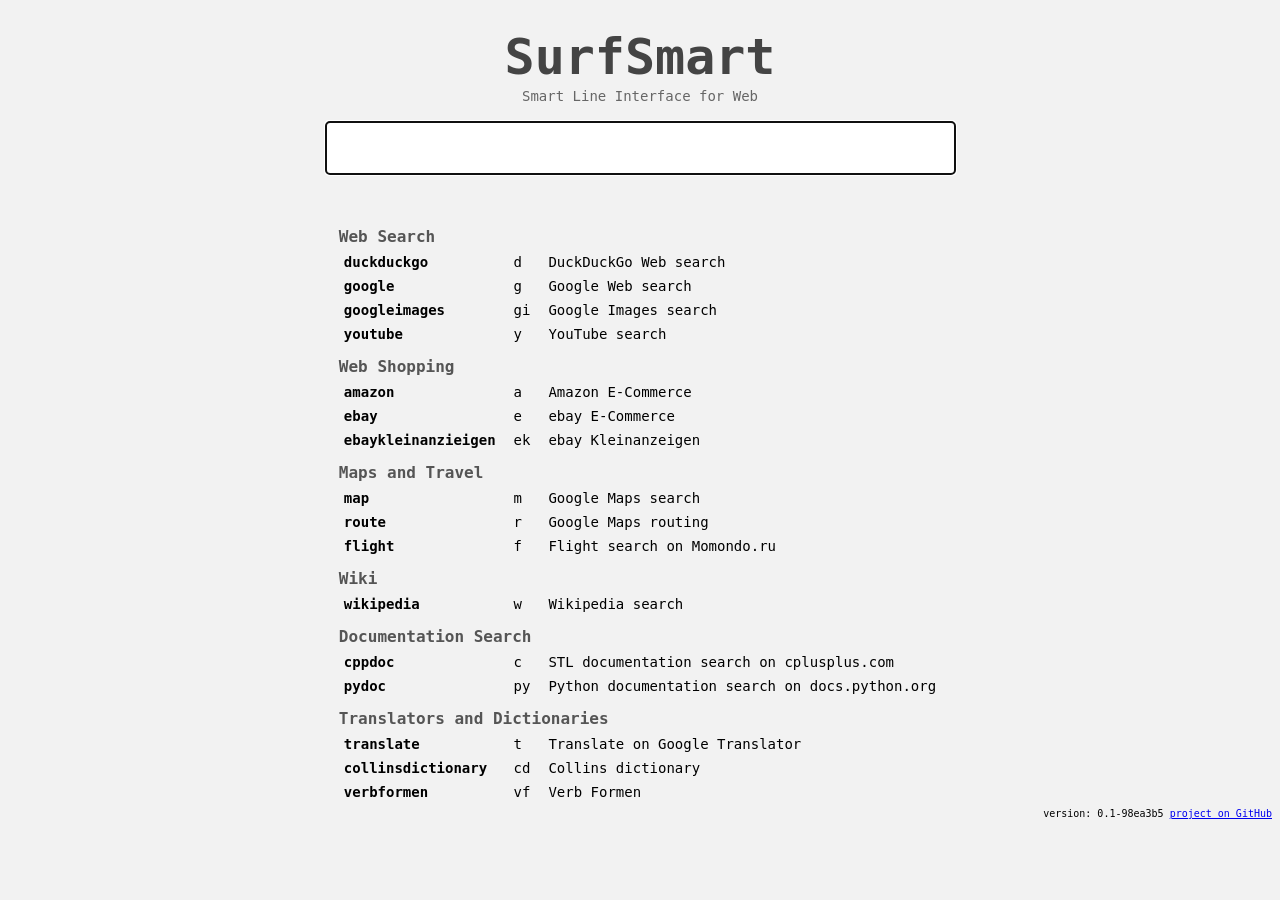
<file: index.html>
<!DOCTYPE html>
<html>
<head>
  <meta charset="utf-8"/>
  <title>SurfSmart: Smart Line Interface for Web</title>
</head>

<body>
  <link rel="stylesheet" href="external/jquery-ui-1.11.4.custom/jquery-ui.min.css"/>
  <link rel="stylesheet" href="style.css"/>
  <link rel="icon" href="sm-icon.png"/>

  <script src="external/jquery-1.12.3.js"></script>
  <script src="external/jquery-ui-1.11.4.custom/jquery-ui.min.js"></script>
  <script src="external/datejs/date.js"></script>
  <script src="generated/airports.js"></script>
  <script src="generated/google-translate-languages.js"></script>
  <script src="generated/version.js"></script>
  <script src="main.js"></script>

  <div>

  <h1>SurfSmart</h1>
  <p>Smart Line Interface for Web</p>
 
  <div class="form-outer">
    <div class="form">
      <input type="text" name="query" id="queryInput" autofocus/>
      <!--button type="button" onclick="alert('Hello world!')">Go</button-->
    </div>
    <div id="service-help"></div>
  </div>

  <div id="outer">
  <div class="help">
    <table id="help-table"></table>
    <table id="help-table-fallback">
      <tr><td class="service-name">duckduckgo</td><td>d</td><td>DuckDuckGo Web search</td></tr>
      <tr><td class="service-name">google</td><td>g</td><td>Google Web search</td></tr>
      <tr><td class="service-name">googleimages</td><td>gi</td><td>Google Images search</td></tr>
      <tr><td class="service-name">youtube</td><td>y</td><td>YouTube search</td></tr>
      <tr><td class="service-name">map</td><td>m</td><td>Google Maps search</td></tr>
      <tr><td class="service-name">route</td><td>r</td><td>Routing in Google Maps</td></tr>
      <tr><td class="service-name">flight</td><td>f</td><td>Flight search in Momondo.com</td></tr>
      <tr class="not-implemented"><td class="service-name">hotel</td><td>ho</td><td>Hotel search in Booking.com</td></tr>
      <tr class="not-implemented"><td class="service-name">car</td><td></td><td>Car rental search in Momondo.com</td></tr>
      <tr><td class="service-name">wikipedia</td><td>w</td><td>Wikipedia search</td></tr>
      <tr class="not-implemented"><td class="service-name">papersearch</td><td>ps</td><td>Scientific literature search in<br/>csxstatic.ist.psu.edu</td></tr>

      <tr><td class="service-name">cppdoc</td><td>c</td><td>STL documentation search in cplusplus.com</td></tr>
      <tr class="not-implemented"><td class="service-name">weather</td><td>wt</td><td>Weather search in AccuWeather.com</td></tr>

      <tr class="not-implemented"><td class="meta-service-name">history</td><td>h</td><td>Search in history</td></tr>
    </table>
  </div>
  </div>

  <div id="footer">
    <span id="versionSpan"></span>
    <span><a href="https://github.com/btv2018/surfsmart">project on GitHub</a></span>
  </div>
  
  </div>
</body>
</html>
</file>
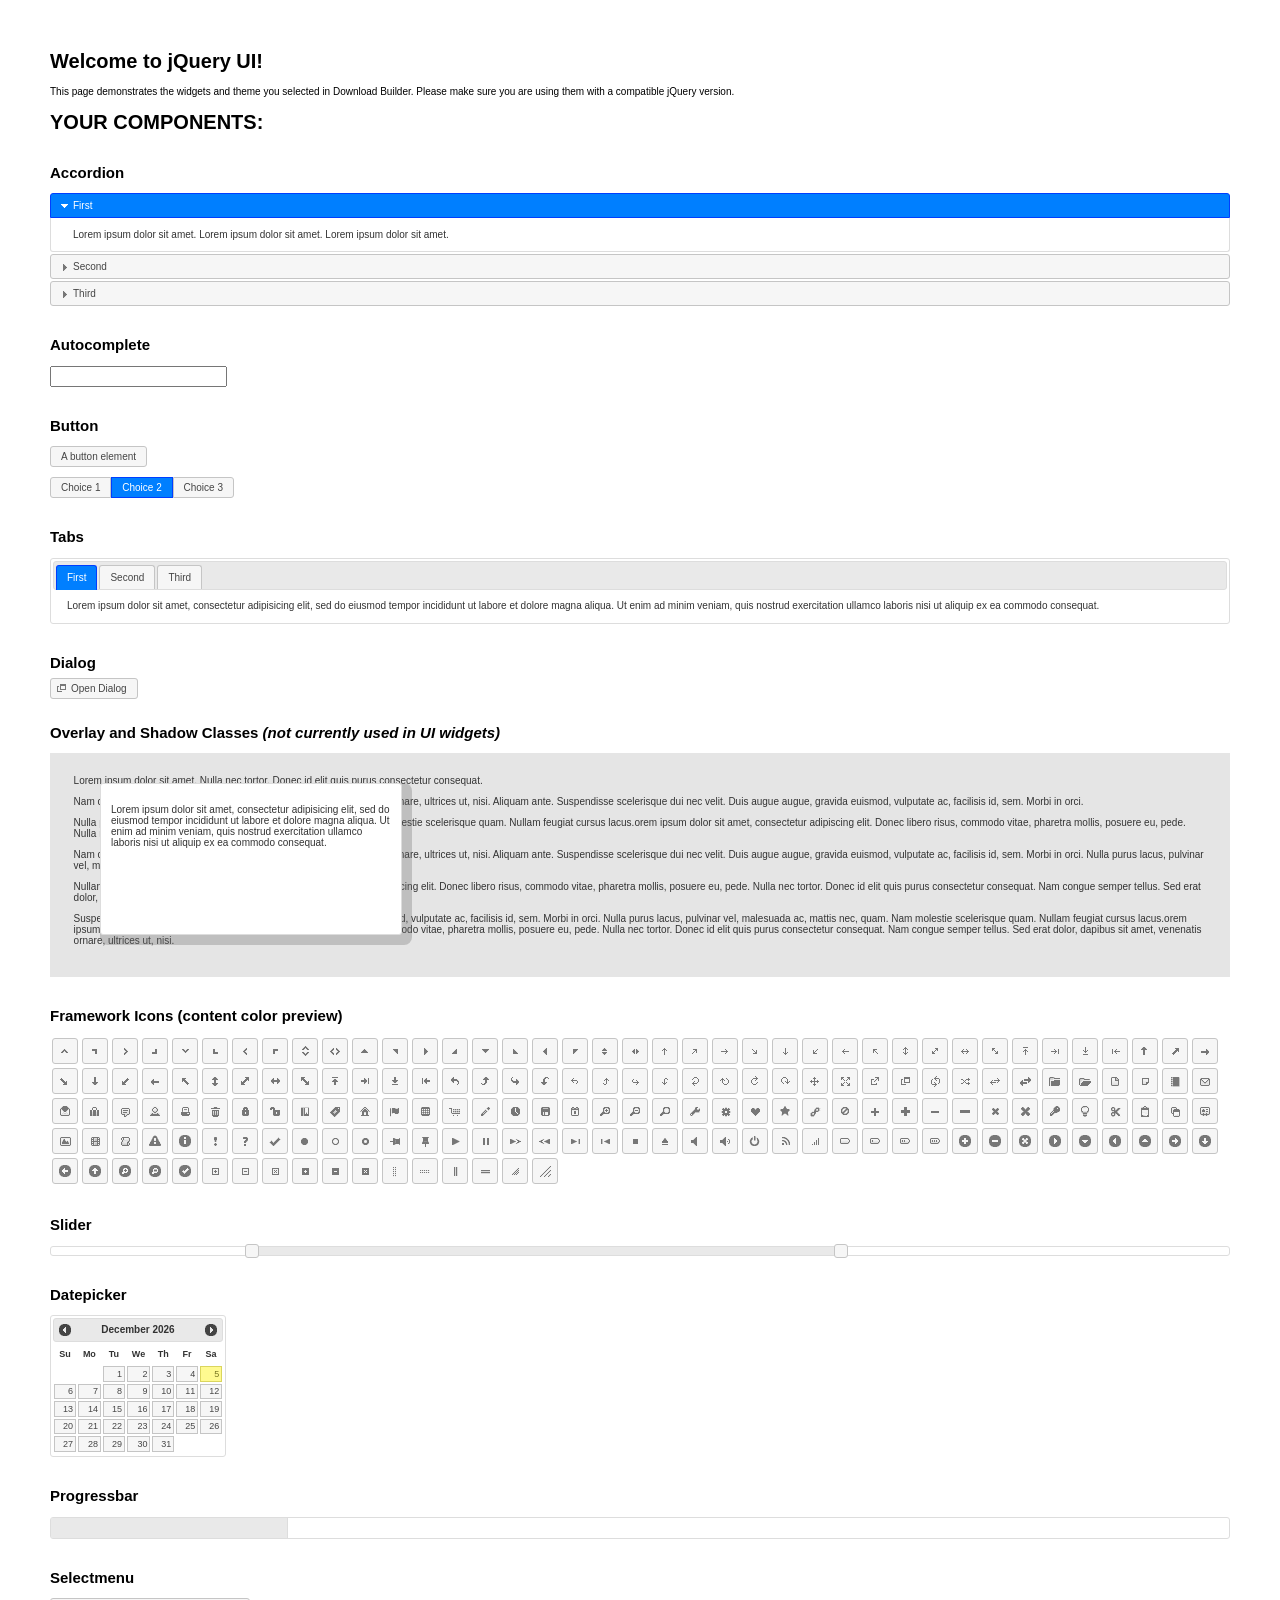
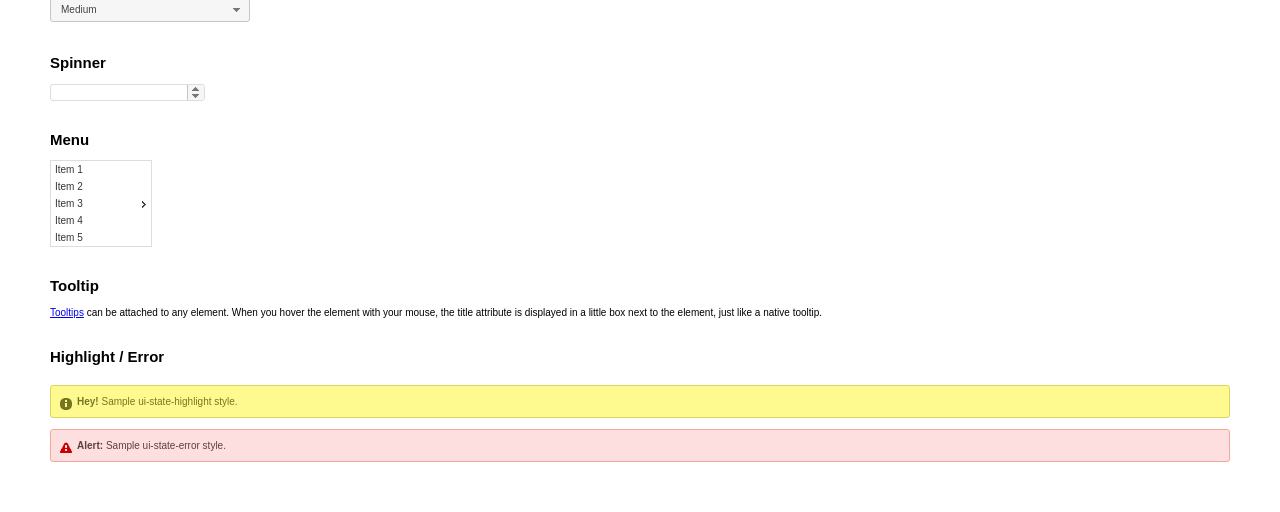
<file: external/jquery-ui-1.11.4.custom/index.html>
<!doctype html>
<html lang="us">
<head>
	<meta charset="utf-8">
	<title>jQuery UI Example Page</title>
	<link href="jquery-ui.css" rel="stylesheet">
	<style>
	body{
		font: 62.5% "Trebuchet MS", sans-serif;
		margin: 50px;
	}
	.demoHeaders {
		margin-top: 2em;
	}
	#dialog-link {
		padding: .4em 1em .4em 20px;
		text-decoration: none;
		position: relative;
	}
	#dialog-link span.ui-icon {
		margin: 0 5px 0 0;
		position: absolute;
		left: .2em;
		top: 50%;
		margin-top: -8px;
	}
	#icons {
		margin: 0;
		padding: 0;
	}
	#icons li {
		margin: 2px;
		position: relative;
		padding: 4px 0;
		cursor: pointer;
		float: left;
		list-style: none;
	}
	#icons span.ui-icon {
		float: left;
		margin: 0 4px;
	}
	.fakewindowcontain .ui-widget-overlay {
		position: absolute;
	}
	select {
		width: 200px;
	}
	</style>
</head>
<body>

<h1>Welcome to jQuery UI!</h1>

<div class="ui-widget">
	<p>This page demonstrates the widgets and theme you selected in Download Builder. Please make sure you are using them with a compatible jQuery version.</p>
</div>

<h1>YOUR COMPONENTS:</h1>


<!-- Accordion -->
<h2 class="demoHeaders">Accordion</h2>
<div id="accordion">
	<h3>First</h3>
	<div>Lorem ipsum dolor sit amet. Lorem ipsum dolor sit amet. Lorem ipsum dolor sit amet.</div>
	<h3>Second</h3>
	<div>Phasellus mattis tincidunt nibh.</div>
	<h3>Third</h3>
	<div>Nam dui erat, auctor a, dignissim quis.</div>
</div>



<!-- Autocomplete -->
<h2 class="demoHeaders">Autocomplete</h2>
<div>
	<input id="autocomplete" title="type &quot;a&quot;">
</div>



<!-- Button -->
<h2 class="demoHeaders">Button</h2>
<button id="button">A button element</button>
<form style="margin-top: 1em;">
	<div id="radioset">
		<input type="radio" id="radio1" name="radio"><label for="radio1">Choice 1</label>
		<input type="radio" id="radio2" name="radio" checked="checked"><label for="radio2">Choice 2</label>
		<input type="radio" id="radio3" name="radio"><label for="radio3">Choice 3</label>
	</div>
</form>



<!-- Tabs -->
<h2 class="demoHeaders">Tabs</h2>
<div id="tabs">
	<ul>
		<li><a href="#tabs-1">First</a></li>
		<li><a href="#tabs-2">Second</a></li>
		<li><a href="#tabs-3">Third</a></li>
	</ul>
	<div id="tabs-1">Lorem ipsum dolor sit amet, consectetur adipisicing elit, sed do eiusmod tempor incididunt ut labore et dolore magna aliqua. Ut enim ad minim veniam, quis nostrud exercitation ullamco laboris nisi ut aliquip ex ea commodo consequat.</div>
	<div id="tabs-2">Phasellus mattis tincidunt nibh. Cras orci urna, blandit id, pretium vel, aliquet ornare, felis. Maecenas scelerisque sem non nisl. Fusce sed lorem in enim dictum bibendum.</div>
	<div id="tabs-3">Nam dui erat, auctor a, dignissim quis, sollicitudin eu, felis. Pellentesque nisi urna, interdum eget, sagittis et, consequat vestibulum, lacus. Mauris porttitor ullamcorper augue.</div>
</div>



<!-- Dialog NOTE: Dialog is not generated by UI in this demo so it can be visually styled in themeroller-->
<h2 class="demoHeaders">Dialog</h2>
<p><a href="#" id="dialog-link" class="ui-state-default ui-corner-all"><span class="ui-icon ui-icon-newwin"></span>Open Dialog</a></p>

<h2 class="demoHeaders">Overlay and Shadow Classes <em>(not currently used in UI widgets)</em></h2>
<div style="position: relative; width: 96%; height: 200px; padding:1% 2%; overflow:hidden;" class="fakewindowcontain">
	<p>Lorem ipsum dolor sit amet,  Nulla nec tortor. Donec id elit quis purus consectetur consequat. </p><p>Nam congue semper tellus. Sed erat dolor, dapibus sit amet, venenatis ornare, ultrices ut, nisi. Aliquam ante. Suspendisse scelerisque dui nec velit. Duis augue augue, gravida euismod, vulputate ac, facilisis id, sem. Morbi in orci. </p><p>Nulla purus lacus, pulvinar vel, malesuada ac, mattis nec, quam. Nam molestie scelerisque quam. Nullam feugiat cursus lacus.orem ipsum dolor sit amet, consectetur adipiscing elit. Donec libero risus, commodo vitae, pharetra mollis, posuere eu, pede. Nulla nec tortor. Donec id elit quis purus consectetur consequat. </p><p>Nam congue semper tellus. Sed erat dolor, dapibus sit amet, venenatis ornare, ultrices ut, nisi. Aliquam ante. Suspendisse scelerisque dui nec velit. Duis augue augue, gravida euismod, vulputate ac, facilisis id, sem. Morbi in orci. Nulla purus lacus, pulvinar vel, malesuada ac, mattis nec, quam. Nam molestie scelerisque quam. </p><p>Nullam feugiat cursus lacus.orem ipsum dolor sit amet, consectetur adipiscing elit. Donec libero risus, commodo vitae, pharetra mollis, posuere eu, pede. Nulla nec tortor. Donec id elit quis purus consectetur consequat. Nam congue semper tellus. Sed erat dolor, dapibus sit amet, venenatis ornare, ultrices ut, nisi. Aliquam ante. </p><p>Suspendisse scelerisque dui nec velit. Duis augue augue, gravida euismod, vulputate ac, facilisis id, sem. Morbi in orci. Nulla purus lacus, pulvinar vel, malesuada ac, mattis nec, quam. Nam molestie scelerisque quam. Nullam feugiat cursus lacus.orem ipsum dolor sit amet, consectetur adipiscing elit. Donec libero risus, commodo vitae, pharetra mollis, posuere eu, pede. Nulla nec tortor. Donec id elit quis purus consectetur consequat. Nam congue semper tellus. Sed erat dolor, dapibus sit amet, venenatis ornare, ultrices ut, nisi. </p>

	<!-- ui-dialog -->
	<div class="ui-overlay"><div class="ui-widget-overlay"></div><div class="ui-widget-shadow ui-corner-all" style="width: 302px; height: 152px; position: absolute; left: 50px; top: 30px;"></div></div>
	<div style="position: absolute; width: 280px; height: 130px;left: 50px; top: 30px; padding: 10px;" class="ui-widget ui-widget-content ui-corner-all">
		<div class="ui-dialog-content ui-widget-content" style="background: none; border: 0;">
			<p>Lorem ipsum dolor sit amet, consectetur adipisicing elit, sed do eiusmod tempor incididunt ut labore et dolore magna aliqua. Ut enim ad minim veniam, quis nostrud exercitation ullamco laboris nisi ut aliquip ex ea commodo consequat.</p>
		</div>
	</div>

</div>

<!-- ui-dialog -->
<div id="dialog" title="Dialog Title">
	<p>Lorem ipsum dolor sit amet, consectetur adipisicing elit, sed do eiusmod tempor incididunt ut labore et dolore magna aliqua. Ut enim ad minim veniam, quis nostrud exercitation ullamco laboris nisi ut aliquip ex ea commodo consequat.</p>
</div>



<h2 class="demoHeaders">Framework Icons (content color preview)</h2>
<ul id="icons" class="ui-widget ui-helper-clearfix">
	<li class="ui-state-default ui-corner-all" title=".ui-icon-carat-1-n"><span class="ui-icon ui-icon-carat-1-n"></span></li>
	<li class="ui-state-default ui-corner-all" title=".ui-icon-carat-1-ne"><span class="ui-icon ui-icon-carat-1-ne"></span></li>
	<li class="ui-state-default ui-corner-all" title=".ui-icon-carat-1-e"><span class="ui-icon ui-icon-carat-1-e"></span></li>
	<li class="ui-state-default ui-corner-all" title=".ui-icon-carat-1-se"><span class="ui-icon ui-icon-carat-1-se"></span></li>
	<li class="ui-state-default ui-corner-all" title=".ui-icon-carat-1-s"><span class="ui-icon ui-icon-carat-1-s"></span></li>
	<li class="ui-state-default ui-corner-all" title=".ui-icon-carat-1-sw"><span class="ui-icon ui-icon-carat-1-sw"></span></li>
	<li class="ui-state-default ui-corner-all" title=".ui-icon-carat-1-w"><span class="ui-icon ui-icon-carat-1-w"></span></li>
	<li class="ui-state-default ui-corner-all" title=".ui-icon-carat-1-nw"><span class="ui-icon ui-icon-carat-1-nw"></span></li>
	<li class="ui-state-default ui-corner-all" title=".ui-icon-carat-2-n-s"><span class="ui-icon ui-icon-carat-2-n-s"></span></li>
	<li class="ui-state-default ui-corner-all" title=".ui-icon-carat-2-e-w"><span class="ui-icon ui-icon-carat-2-e-w"></span></li>
	<li class="ui-state-default ui-corner-all" title=".ui-icon-triangle-1-n"><span class="ui-icon ui-icon-triangle-1-n"></span></li>
	<li class="ui-state-default ui-corner-all" title=".ui-icon-triangle-1-ne"><span class="ui-icon ui-icon-triangle-1-ne"></span></li>
	<li class="ui-state-default ui-corner-all" title=".ui-icon-triangle-1-e"><span class="ui-icon ui-icon-triangle-1-e"></span></li>
	<li class="ui-state-default ui-corner-all" title=".ui-icon-triangle-1-se"><span class="ui-icon ui-icon-triangle-1-se"></span></li>
	<li class="ui-state-default ui-corner-all" title=".ui-icon-triangle-1-s"><span class="ui-icon ui-icon-triangle-1-s"></span></li>
	<li class="ui-state-default ui-corner-all" title=".ui-icon-triangle-1-sw"><span class="ui-icon ui-icon-triangle-1-sw"></span></li>
	<li class="ui-state-default ui-corner-all" title=".ui-icon-triangle-1-w"><span class="ui-icon ui-icon-triangle-1-w"></span></li>
	<li class="ui-state-default ui-corner-all" title=".ui-icon-triangle-1-nw"><span class="ui-icon ui-icon-triangle-1-nw"></span></li>
	<li class="ui-state-default ui-corner-all" title=".ui-icon-triangle-2-n-s"><span class="ui-icon ui-icon-triangle-2-n-s"></span></li>
	<li class="ui-state-default ui-corner-all" title=".ui-icon-triangle-2-e-w"><span class="ui-icon ui-icon-triangle-2-e-w"></span></li>
	<li class="ui-state-default ui-corner-all" title=".ui-icon-arrow-1-n"><span class="ui-icon ui-icon-arrow-1-n"></span></li>
	<li class="ui-state-default ui-corner-all" title=".ui-icon-arrow-1-ne"><span class="ui-icon ui-icon-arrow-1-ne"></span></li>
	<li class="ui-state-default ui-corner-all" title=".ui-icon-arrow-1-e"><span class="ui-icon ui-icon-arrow-1-e"></span></li>
	<li class="ui-state-default ui-corner-all" title=".ui-icon-arrow-1-se"><span class="ui-icon ui-icon-arrow-1-se"></span></li>
	<li class="ui-state-default ui-corner-all" title=".ui-icon-arrow-1-s"><span class="ui-icon ui-icon-arrow-1-s"></span></li>
	<li class="ui-state-default ui-corner-all" title=".ui-icon-arrow-1-sw"><span class="ui-icon ui-icon-arrow-1-sw"></span></li>
	<li class="ui-state-default ui-corner-all" title=".ui-icon-arrow-1-w"><span class="ui-icon ui-icon-arrow-1-w"></span></li>
	<li class="ui-state-default ui-corner-all" title=".ui-icon-arrow-1-nw"><span class="ui-icon ui-icon-arrow-1-nw"></span></li>
	<li class="ui-state-default ui-corner-all" title=".ui-icon-arrow-2-n-s"><span class="ui-icon ui-icon-arrow-2-n-s"></span></li>
	<li class="ui-state-default ui-corner-all" title=".ui-icon-arrow-2-ne-sw"><span class="ui-icon ui-icon-arrow-2-ne-sw"></span></li>
	<li class="ui-state-default ui-corner-all" title=".ui-icon-arrow-2-e-w"><span class="ui-icon ui-icon-arrow-2-e-w"></span></li>
	<li class="ui-state-default ui-corner-all" title=".ui-icon-arrow-2-se-nw"><span class="ui-icon ui-icon-arrow-2-se-nw"></span></li>
	<li class="ui-state-default ui-corner-all" title=".ui-icon-arrowstop-1-n"><span class="ui-icon ui-icon-arrowstop-1-n"></span></li>
	<li class="ui-state-default ui-corner-all" title=".ui-icon-arrowstop-1-e"><span class="ui-icon ui-icon-arrowstop-1-e"></span></li>
	<li class="ui-state-default ui-corner-all" title=".ui-icon-arrowstop-1-s"><span class="ui-icon ui-icon-arrowstop-1-s"></span></li>
	<li class="ui-state-default ui-corner-all" title=".ui-icon-arrowstop-1-w"><span class="ui-icon ui-icon-arrowstop-1-w"></span></li>
	<li class="ui-state-default ui-corner-all" title=".ui-icon-arrowthick-1-n"><span class="ui-icon ui-icon-arrowthick-1-n"></span></li>
	<li class="ui-state-default ui-corner-all" title=".ui-icon-arrowthick-1-ne"><span class="ui-icon ui-icon-arrowthick-1-ne"></span></li>
	<li class="ui-state-default ui-corner-all" title=".ui-icon-arrowthick-1-e"><span class="ui-icon ui-icon-arrowthick-1-e"></span></li>
	<li class="ui-state-default ui-corner-all" title=".ui-icon-arrowthick-1-se"><span class="ui-icon ui-icon-arrowthick-1-se"></span></li>
	<li class="ui-state-default ui-corner-all" title=".ui-icon-arrowthick-1-s"><span class="ui-icon ui-icon-arrowthick-1-s"></span></li>
	<li class="ui-state-default ui-corner-all" title=".ui-icon-arrowthick-1-sw"><span class="ui-icon ui-icon-arrowthick-1-sw"></span></li>
	<li class="ui-state-default ui-corner-all" title=".ui-icon-arrowthick-1-w"><span class="ui-icon ui-icon-arrowthick-1-w"></span></li>
	<li class="ui-state-default ui-corner-all" title=".ui-icon-arrowthick-1-nw"><span class="ui-icon ui-icon-arrowthick-1-nw"></span></li>
	<li class="ui-state-default ui-corner-all" title=".ui-icon-arrowthick-2-n-s"><span class="ui-icon ui-icon-arrowthick-2-n-s"></span></li>
	<li class="ui-state-default ui-corner-all" title=".ui-icon-arrowthick-2-ne-sw"><span class="ui-icon ui-icon-arrowthick-2-ne-sw"></span></li>
	<li class="ui-state-default ui-corner-all" title=".ui-icon-arrowthick-2-e-w"><span class="ui-icon ui-icon-arrowthick-2-e-w"></span></li>
	<li class="ui-state-default ui-corner-all" title=".ui-icon-arrowthick-2-se-nw"><span class="ui-icon ui-icon-arrowthick-2-se-nw"></span></li>
	<li class="ui-state-default ui-corner-all" title=".ui-icon-arrowthickstop-1-n"><span class="ui-icon ui-icon-arrowthickstop-1-n"></span></li>
	<li class="ui-state-default ui-corner-all" title=".ui-icon-arrowthickstop-1-e"><span class="ui-icon ui-icon-arrowthickstop-1-e"></span></li>
	<li class="ui-state-default ui-corner-all" title=".ui-icon-arrowthickstop-1-s"><span class="ui-icon ui-icon-arrowthickstop-1-s"></span></li>
	<li class="ui-state-default ui-corner-all" title=".ui-icon-arrowthickstop-1-w"><span class="ui-icon ui-icon-arrowthickstop-1-w"></span></li>
	<li class="ui-state-default ui-corner-all" title=".ui-icon-arrowreturnthick-1-w"><span class="ui-icon ui-icon-arrowreturnthick-1-w"></span></li>
	<li class="ui-state-default ui-corner-all" title=".ui-icon-arrowreturnthick-1-n"><span class="ui-icon ui-icon-arrowreturnthick-1-n"></span></li>
	<li class="ui-state-default ui-corner-all" title=".ui-icon-arrowreturnthick-1-e"><span class="ui-icon ui-icon-arrowreturnthick-1-e"></span></li>
	<li class="ui-state-default ui-corner-all" title=".ui-icon-arrowreturnthick-1-s"><span class="ui-icon ui-icon-arrowreturnthick-1-s"></span></li>
	<li class="ui-state-default ui-corner-all" title=".ui-icon-arrowreturn-1-w"><span class="ui-icon ui-icon-arrowreturn-1-w"></span></li>
	<li class="ui-state-default ui-corner-all" title=".ui-icon-arrowreturn-1-n"><span class="ui-icon ui-icon-arrowreturn-1-n"></span></li>
	<li class="ui-state-default ui-corner-all" title=".ui-icon-arrowreturn-1-e"><span class="ui-icon ui-icon-arrowreturn-1-e"></span></li>
	<li class="ui-state-default ui-corner-all" title=".ui-icon-arrowreturn-1-s"><span class="ui-icon ui-icon-arrowreturn-1-s"></span></li>
	<li class="ui-state-default ui-corner-all" title=".ui-icon-arrowrefresh-1-w"><span class="ui-icon ui-icon-arrowrefresh-1-w"></span></li>
	<li class="ui-state-default ui-corner-all" title=".ui-icon-arrowrefresh-1-n"><span class="ui-icon ui-icon-arrowrefresh-1-n"></span></li>
	<li class="ui-state-default ui-corner-all" title=".ui-icon-arrowrefresh-1-e"><span class="ui-icon ui-icon-arrowrefresh-1-e"></span></li>
	<li class="ui-state-default ui-corner-all" title=".ui-icon-arrowrefresh-1-s"><span class="ui-icon ui-icon-arrowrefresh-1-s"></span></li>
	<li class="ui-state-default ui-corner-all" title=".ui-icon-arrow-4"><span class="ui-icon ui-icon-arrow-4"></span></li>
	<li class="ui-state-default ui-corner-all" title=".ui-icon-arrow-4-diag"><span class="ui-icon ui-icon-arrow-4-diag"></span></li>
	<li class="ui-state-default ui-corner-all" title=".ui-icon-extlink"><span class="ui-icon ui-icon-extlink"></span></li>
	<li class="ui-state-default ui-corner-all" title=".ui-icon-newwin"><span class="ui-icon ui-icon-newwin"></span></li>
	<li class="ui-state-default ui-corner-all" title=".ui-icon-refresh"><span class="ui-icon ui-icon-refresh"></span></li>
	<li class="ui-state-default ui-corner-all" title=".ui-icon-shuffle"><span class="ui-icon ui-icon-shuffle"></span></li>
	<li class="ui-state-default ui-corner-all" title=".ui-icon-transfer-e-w"><span class="ui-icon ui-icon-transfer-e-w"></span></li>
	<li class="ui-state-default ui-corner-all" title=".ui-icon-transferthick-e-w"><span class="ui-icon ui-icon-transferthick-e-w"></span></li>
	<li class="ui-state-default ui-corner-all" title=".ui-icon-folder-collapsed"><span class="ui-icon ui-icon-folder-collapsed"></span></li>
	<li class="ui-state-default ui-corner-all" title=".ui-icon-folder-open"><span class="ui-icon ui-icon-folder-open"></span></li>
	<li class="ui-state-default ui-corner-all" title=".ui-icon-document"><span class="ui-icon ui-icon-document"></span></li>
	<li class="ui-state-default ui-corner-all" title=".ui-icon-document-b"><span class="ui-icon ui-icon-document-b"></span></li>
	<li class="ui-state-default ui-corner-all" title=".ui-icon-note"><span class="ui-icon ui-icon-note"></span></li>
	<li class="ui-state-default ui-corner-all" title=".ui-icon-mail-closed"><span class="ui-icon ui-icon-mail-closed"></span></li>
	<li class="ui-state-default ui-corner-all" title=".ui-icon-mail-open"><span class="ui-icon ui-icon-mail-open"></span></li>
	<li class="ui-state-default ui-corner-all" title=".ui-icon-suitcase"><span class="ui-icon ui-icon-suitcase"></span></li>
	<li class="ui-state-default ui-corner-all" title=".ui-icon-comment"><span class="ui-icon ui-icon-comment"></span></li>
	<li class="ui-state-default ui-corner-all" title=".ui-icon-person"><span class="ui-icon ui-icon-person"></span></li>
	<li class="ui-state-default ui-corner-all" title=".ui-icon-print"><span class="ui-icon ui-icon-print"></span></li>
	<li class="ui-state-default ui-corner-all" title=".ui-icon-trash"><span class="ui-icon ui-icon-trash"></span></li>
	<li class="ui-state-default ui-corner-all" title=".ui-icon-locked"><span class="ui-icon ui-icon-locked"></span></li>
	<li class="ui-state-default ui-corner-all" title=".ui-icon-unlocked"><span class="ui-icon ui-icon-unlocked"></span></li>
	<li class="ui-state-default ui-corner-all" title=".ui-icon-bookmark"><span class="ui-icon ui-icon-bookmark"></span></li>
	<li class="ui-state-default ui-corner-all" title=".ui-icon-tag"><span class="ui-icon ui-icon-tag"></span></li>
	<li class="ui-state-default ui-corner-all" title=".ui-icon-home"><span class="ui-icon ui-icon-home"></span></li>
	<li class="ui-state-default ui-corner-all" title=".ui-icon-flag"><span class="ui-icon ui-icon-flag"></span></li>
	<li class="ui-state-default ui-corner-all" title=".ui-icon-calculator"><span class="ui-icon ui-icon-calculator"></span></li>
	<li class="ui-state-default ui-corner-all" title=".ui-icon-cart"><span class="ui-icon ui-icon-cart"></span></li>
	<li class="ui-state-default ui-corner-all" title=".ui-icon-pencil"><span class="ui-icon ui-icon-pencil"></span></li>
	<li class="ui-state-default ui-corner-all" title=".ui-icon-clock"><span class="ui-icon ui-icon-clock"></span></li>
	<li class="ui-state-default ui-corner-all" title=".ui-icon-disk"><span class="ui-icon ui-icon-disk"></span></li>
	<li class="ui-state-default ui-corner-all" title=".ui-icon-calendar"><span class="ui-icon ui-icon-calendar"></span></li>
	<li class="ui-state-default ui-corner-all" title=".ui-icon-zoomin"><span class="ui-icon ui-icon-zoomin"></span></li>
	<li class="ui-state-default ui-corner-all" title=".ui-icon-zoomout"><span class="ui-icon ui-icon-zoomout"></span></li>
	<li class="ui-state-default ui-corner-all" title=".ui-icon-search"><span class="ui-icon ui-icon-search"></span></li>
	<li class="ui-state-default ui-corner-all" title=".ui-icon-wrench"><span class="ui-icon ui-icon-wrench"></span></li>
	<li class="ui-state-default ui-corner-all" title=".ui-icon-gear"><span class="ui-icon ui-icon-gear"></span></li>
	<li class="ui-state-default ui-corner-all" title=".ui-icon-heart"><span class="ui-icon ui-icon-heart"></span></li>
	<li class="ui-state-default ui-corner-all" title=".ui-icon-star"><span class="ui-icon ui-icon-star"></span></li>
	<li class="ui-state-default ui-corner-all" title=".ui-icon-link"><span class="ui-icon ui-icon-link"></span></li>
	<li class="ui-state-default ui-corner-all" title=".ui-icon-cancel"><span class="ui-icon ui-icon-cancel"></span></li>
	<li class="ui-state-default ui-corner-all" title=".ui-icon-plus"><span class="ui-icon ui-icon-plus"></span></li>
	<li class="ui-state-default ui-corner-all" title=".ui-icon-plusthick"><span class="ui-icon ui-icon-plusthick"></span></li>
	<li class="ui-state-default ui-corner-all" title=".ui-icon-minus"><span class="ui-icon ui-icon-minus"></span></li>
	<li class="ui-state-default ui-corner-all" title=".ui-icon-minusthick"><span class="ui-icon ui-icon-minusthick"></span></li>
	<li class="ui-state-default ui-corner-all" title=".ui-icon-close"><span class="ui-icon ui-icon-close"></span></li>
	<li class="ui-state-default ui-corner-all" title=".ui-icon-closethick"><span class="ui-icon ui-icon-closethick"></span></li>
	<li class="ui-state-default ui-corner-all" title=".ui-icon-key"><span class="ui-icon ui-icon-key"></span></li>
	<li class="ui-state-default ui-corner-all" title=".ui-icon-lightbulb"><span class="ui-icon ui-icon-lightbulb"></span></li>
	<li class="ui-state-default ui-corner-all" title=".ui-icon-scissors"><span class="ui-icon ui-icon-scissors"></span></li>
	<li class="ui-state-default ui-corner-all" title=".ui-icon-clipboard"><span class="ui-icon ui-icon-clipboard"></span></li>
	<li class="ui-state-default ui-corner-all" title=".ui-icon-copy"><span class="ui-icon ui-icon-copy"></span></li>
	<li class="ui-state-default ui-corner-all" title=".ui-icon-contact"><span class="ui-icon ui-icon-contact"></span></li>
	<li class="ui-state-default ui-corner-all" title=".ui-icon-image"><span class="ui-icon ui-icon-image"></span></li>
	<li class="ui-state-default ui-corner-all" title=".ui-icon-video"><span class="ui-icon ui-icon-video"></span></li>
	<li class="ui-state-default ui-corner-all" title=".ui-icon-script"><span class="ui-icon ui-icon-script"></span></li>
	<li class="ui-state-default ui-corner-all" title=".ui-icon-alert"><span class="ui-icon ui-icon-alert"></span></li>
	<li class="ui-state-default ui-corner-all" title=".ui-icon-info"><span class="ui-icon ui-icon-info"></span></li>
	<li class="ui-state-default ui-corner-all" title=".ui-icon-notice"><span class="ui-icon ui-icon-notice"></span></li>
	<li class="ui-state-default ui-corner-all" title=".ui-icon-help"><span class="ui-icon ui-icon-help"></span></li>
	<li class="ui-state-default ui-corner-all" title=".ui-icon-check"><span class="ui-icon ui-icon-check"></span></li>
	<li class="ui-state-default ui-corner-all" title=".ui-icon-bullet"><span class="ui-icon ui-icon-bullet"></span></li>
	<li class="ui-state-default ui-corner-all" title=".ui-icon-radio-off"><span class="ui-icon ui-icon-radio-off"></span></li>
	<li class="ui-state-default ui-corner-all" title=".ui-icon-radio-on"><span class="ui-icon ui-icon-radio-on"></span></li>
	<li class="ui-state-default ui-corner-all" title=".ui-icon-pin-w"><span class="ui-icon ui-icon-pin-w"></span></li>
	<li class="ui-state-default ui-corner-all" title=".ui-icon-pin-s"><span class="ui-icon ui-icon-pin-s"></span></li>
	<li class="ui-state-default ui-corner-all" title=".ui-icon-play"><span class="ui-icon ui-icon-play"></span></li>
	<li class="ui-state-default ui-corner-all" title=".ui-icon-pause"><span class="ui-icon ui-icon-pause"></span></li>
	<li class="ui-state-default ui-corner-all" title=".ui-icon-seek-next"><span class="ui-icon ui-icon-seek-next"></span></li>
	<li class="ui-state-default ui-corner-all" title=".ui-icon-seek-prev"><span class="ui-icon ui-icon-seek-prev"></span></li>
	<li class="ui-state-default ui-corner-all" title=".ui-icon-seek-end"><span class="ui-icon ui-icon-seek-end"></span></li>
	<li class="ui-state-default ui-corner-all" title=".ui-icon-seek-first"><span class="ui-icon ui-icon-seek-first"></span></li>
	<li class="ui-state-default ui-corner-all" title=".ui-icon-stop"><span class="ui-icon ui-icon-stop"></span></li>
	<li class="ui-state-default ui-corner-all" title=".ui-icon-eject"><span class="ui-icon ui-icon-eject"></span></li>
	<li class="ui-state-default ui-corner-all" title=".ui-icon-volume-off"><span class="ui-icon ui-icon-volume-off"></span></li>
	<li class="ui-state-default ui-corner-all" title=".ui-icon-volume-on"><span class="ui-icon ui-icon-volume-on"></span></li>
	<li class="ui-state-default ui-corner-all" title=".ui-icon-power"><span class="ui-icon ui-icon-power"></span></li>
	<li class="ui-state-default ui-corner-all" title=".ui-icon-signal-diag"><span class="ui-icon ui-icon-signal-diag"></span></li>
	<li class="ui-state-default ui-corner-all" title=".ui-icon-signal"><span class="ui-icon ui-icon-signal"></span></li>
	<li class="ui-state-default ui-corner-all" title=".ui-icon-battery-0"><span class="ui-icon ui-icon-battery-0"></span></li>
	<li class="ui-state-default ui-corner-all" title=".ui-icon-battery-1"><span class="ui-icon ui-icon-battery-1"></span></li>
	<li class="ui-state-default ui-corner-all" title=".ui-icon-battery-2"><span class="ui-icon ui-icon-battery-2"></span></li>
	<li class="ui-state-default ui-corner-all" title=".ui-icon-battery-3"><span class="ui-icon ui-icon-battery-3"></span></li>
	<li class="ui-state-default ui-corner-all" title=".ui-icon-circle-plus"><span class="ui-icon ui-icon-circle-plus"></span></li>
	<li class="ui-state-default ui-corner-all" title=".ui-icon-circle-minus"><span class="ui-icon ui-icon-circle-minus"></span></li>
	<li class="ui-state-default ui-corner-all" title=".ui-icon-circle-close"><span class="ui-icon ui-icon-circle-close"></span></li>
	<li class="ui-state-default ui-corner-all" title=".ui-icon-circle-triangle-e"><span class="ui-icon ui-icon-circle-triangle-e"></span></li>
	<li class="ui-state-default ui-corner-all" title=".ui-icon-circle-triangle-s"><span class="ui-icon ui-icon-circle-triangle-s"></span></li>
	<li class="ui-state-default ui-corner-all" title=".ui-icon-circle-triangle-w"><span class="ui-icon ui-icon-circle-triangle-w"></span></li>
	<li class="ui-state-default ui-corner-all" title=".ui-icon-circle-triangle-n"><span class="ui-icon ui-icon-circle-triangle-n"></span></li>
	<li class="ui-state-default ui-corner-all" title=".ui-icon-circle-arrow-e"><span class="ui-icon ui-icon-circle-arrow-e"></span></li>
	<li class="ui-state-default ui-corner-all" title=".ui-icon-circle-arrow-s"><span class="ui-icon ui-icon-circle-arrow-s"></span></li>
	<li class="ui-state-default ui-corner-all" title=".ui-icon-circle-arrow-w"><span class="ui-icon ui-icon-circle-arrow-w"></span></li>
	<li class="ui-state-default ui-corner-all" title=".ui-icon-circle-arrow-n"><span class="ui-icon ui-icon-circle-arrow-n"></span></li>
	<li class="ui-state-default ui-corner-all" title=".ui-icon-circle-zoomin"><span class="ui-icon ui-icon-circle-zoomin"></span></li>
	<li class="ui-state-default ui-corner-all" title=".ui-icon-circle-zoomout"><span class="ui-icon ui-icon-circle-zoomout"></span></li>
	<li class="ui-state-default ui-corner-all" title=".ui-icon-circle-check"><span class="ui-icon ui-icon-circle-check"></span></li>
	<li class="ui-state-default ui-corner-all" title=".ui-icon-circlesmall-plus"><span class="ui-icon ui-icon-circlesmall-plus"></span></li>
	<li class="ui-state-default ui-corner-all" title=".ui-icon-circlesmall-minus"><span class="ui-icon ui-icon-circlesmall-minus"></span></li>
	<li class="ui-state-default ui-corner-all" title=".ui-icon-circlesmall-close"><span class="ui-icon ui-icon-circlesmall-close"></span></li>
	<li class="ui-state-default ui-corner-all" title=".ui-icon-squaresmall-plus"><span class="ui-icon ui-icon-squaresmall-plus"></span></li>
	<li class="ui-state-default ui-corner-all" title=".ui-icon-squaresmall-minus"><span class="ui-icon ui-icon-squaresmall-minus"></span></li>
	<li class="ui-state-default ui-corner-all" title=".ui-icon-squaresmall-close"><span class="ui-icon ui-icon-squaresmall-close"></span></li>
	<li class="ui-state-default ui-corner-all" title=".ui-icon-grip-dotted-vertical"><span class="ui-icon ui-icon-grip-dotted-vertical"></span></li>
	<li class="ui-state-default ui-corner-all" title=".ui-icon-grip-dotted-horizontal"><span class="ui-icon ui-icon-grip-dotted-horizontal"></span></li>
	<li class="ui-state-default ui-corner-all" title=".ui-icon-grip-solid-vertical"><span class="ui-icon ui-icon-grip-solid-vertical"></span></li>
	<li class="ui-state-default ui-corner-all" title=".ui-icon-grip-solid-horizontal"><span class="ui-icon ui-icon-grip-solid-horizontal"></span></li>
	<li class="ui-state-default ui-corner-all" title=".ui-icon-gripsmall-diagonal-se"><span class="ui-icon ui-icon-gripsmall-diagonal-se"></span></li>
	<li class="ui-state-default ui-corner-all" title=".ui-icon-grip-diagonal-se"><span class="ui-icon ui-icon-grip-diagonal-se"></span></li>
</ul>


<!-- Slider -->
<h2 class="demoHeaders">Slider</h2>
<div id="slider"></div>



<!-- Datepicker -->
<h2 class="demoHeaders">Datepicker</h2>
<div id="datepicker"></div>



<!-- Progressbar -->
<h2 class="demoHeaders">Progressbar</h2>
<div id="progressbar"></div>



<!-- Progressbar -->
<h2 class="demoHeaders">Selectmenu</h2>
<select id="selectmenu">
	<option>Slower</option>
	<option>Slow</option>
	<option selected="selected">Medium</option>
	<option>Fast</option>
	<option>Faster</option>
</select>



<!-- Spinner -->
<h2 class="demoHeaders">Spinner</h2>
<input id="spinner">



<!-- Menu -->
<h2 class="demoHeaders">Menu</h2>
<ul style="width:100px;" id="menu">
	<li>Item 1</li>
	<li>Item 2</li>
	<li>Item 3
		<ul>
			<li>Item 3-1</li>
			<li>Item 3-2</li>
			<li>Item 3-3</li>
			<li>Item 3-4</li>
			<li>Item 3-5</li>
		</ul>
	</li>
	<li>Item 4</li>
	<li>Item 5</li>
</ul>



<!-- Tooltip -->
<h2 class="demoHeaders">Tooltip</h2>
<p id="tooltip">
	<a href="#" title="That&apos;s what this widget is">Tooltips</a> can be attached to any element. When you hover
the element with your mouse, the title attribute is displayed in a little box next to the element, just like a native tooltip.
</p>


<!-- Highlight / Error -->
<h2 class="demoHeaders">Highlight / Error</h2>
<div class="ui-widget">
	<div class="ui-state-highlight ui-corner-all" style="margin-top: 20px; padding: 0 .7em;">
		<p><span class="ui-icon ui-icon-info" style="float: left; margin-right: .3em;"></span>
		<strong>Hey!</strong> Sample ui-state-highlight style.</p>
	</div>
</div>
<br>
<div class="ui-widget">
	<div class="ui-state-error ui-corner-all" style="padding: 0 .7em;">
		<p><span class="ui-icon ui-icon-alert" style="float: left; margin-right: .3em;"></span>
		<strong>Alert:</strong> Sample ui-state-error style.</p>
	</div>
</div>

<script src="external/jquery/jquery.js"></script>
<script src="jquery-ui.js"></script>
<script>

$( "#accordion" ).accordion();



var availableTags = [
	"ActionScript",
	"AppleScript",
	"Asp",
	"BASIC",
	"C",
	"C++",
	"Clojure",
	"COBOL",
	"ColdFusion",
	"Erlang",
	"Fortran",
	"Groovy",
	"Haskell",
	"Java",
	"JavaScript",
	"Lisp",
	"Perl",
	"PHP",
	"Python",
	"Ruby",
	"Scala",
	"Scheme"
];
$( "#autocomplete" ).autocomplete({
	source: availableTags
});



$( "#button" ).button();
$( "#radioset" ).buttonset();



$( "#tabs" ).tabs();



$( "#dialog" ).dialog({
	autoOpen: false,
	width: 400,
	buttons: [
		{
			text: "Ok",
			click: function() {
				$( this ).dialog( "close" );
			}
		},
		{
			text: "Cancel",
			click: function() {
				$( this ).dialog( "close" );
			}
		}
	]
});

// Link to open the dialog
$( "#dialog-link" ).click(function( event ) {
	$( "#dialog" ).dialog( "open" );
	event.preventDefault();
});



$( "#datepicker" ).datepicker({
	inline: true
});



$( "#slider" ).slider({
	range: true,
	values: [ 17, 67 ]
});



$( "#progressbar" ).progressbar({
	value: 20
});



$( "#spinner" ).spinner();



$( "#menu" ).menu();



$( "#tooltip" ).tooltip();



$( "#selectmenu" ).selectmenu();


// Hover states on the static widgets
$( "#dialog-link, #icons li" ).hover(
	function() {
		$( this ).addClass( "ui-state-hover" );
	},
	function() {
		$( this ).removeClass( "ui-state-hover" );
	}
);
</script>
</body>
</html>
</file>
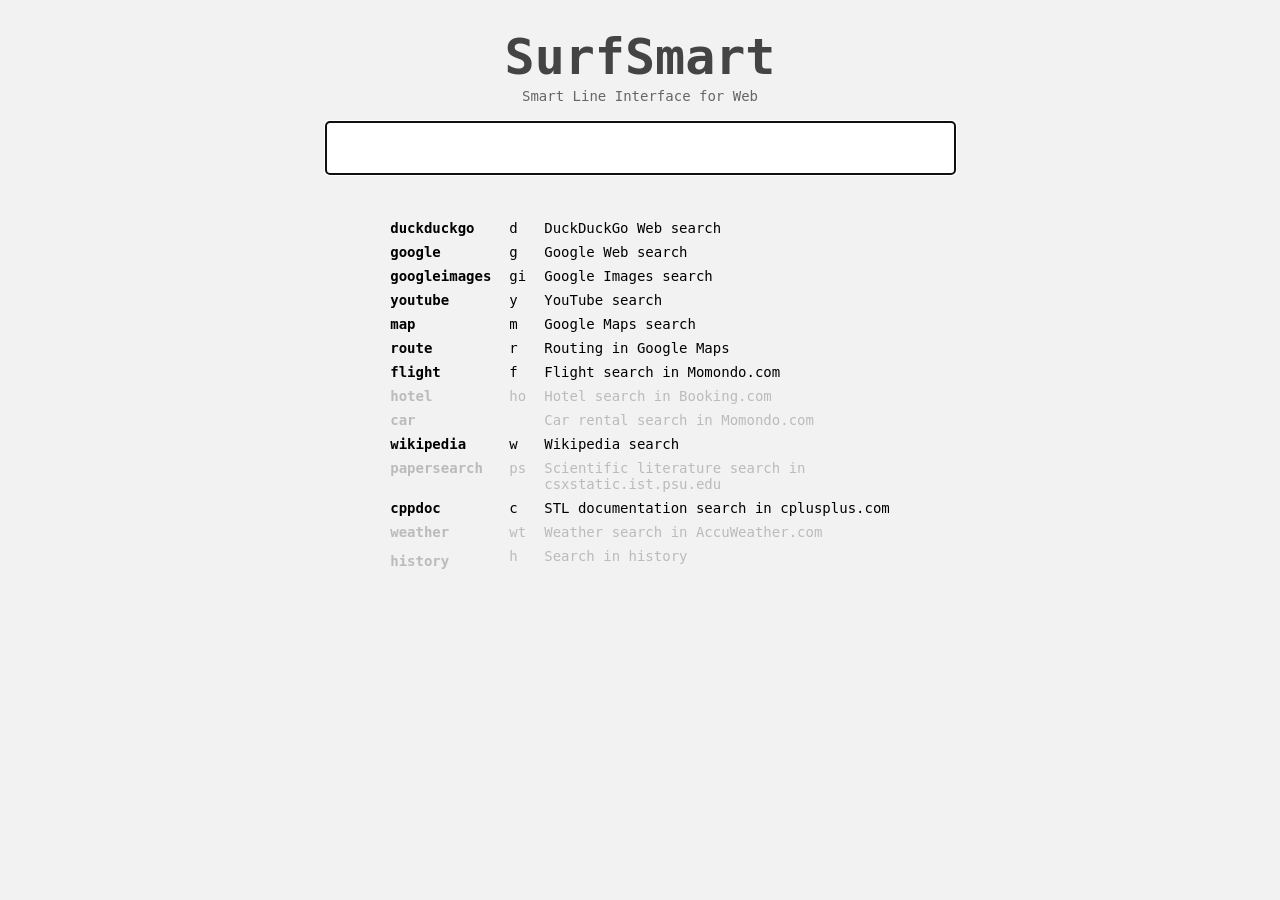
<file: slick.html>
<!DOCTYPE html>
<html>
<head>
  <meta charset="utf-8"/>
  <title>SurfSmart: Smart Line Interface for Web</title>
</head>

<body>
  <link rel="stylesheet" href="external/jquery-ui-1.11.4.custom/jquery-ui.min.css"/>
  <link rel="stylesheet" href="style.css"/>

  <script src="external/jquery-1.12.3.js"></script>
  <script src="external/jquery-ui-1.11.4.custom/jquery-ui.min.js"></script>
  <script src="main.js"/></script>

  <div>

  <h1>SurfSmart</h1>
  <p>Smart Line Interface for Web</p>
 
  <div class="form-outer">
    <div class="form">
      <input type="text" name="query" id="queryInput" autofocus/>
      <!--button type="button" onclick="alert('Hello world!')">Go</button-->
    </div>
    <div id="service-help"></div>
  </div>

  <div id="outer">
  <div class="help">
    <table>
      <tr><td class="service-name">duckduckgo</td><td>d</td><td>DuckDuckGo Web search</td></tr>
      <tr><td class="service-name">google</td><td>g</td><td>Google Web search</td></tr>
      <tr><td class="service-name">googleimages</td><td>gi</td><td>Google Images search</td></tr>
      <tr><td class="service-name">youtube</td><td>y</td><td>YouTube search</td></tr>
      <tr><td class="service-name">map</td><td>m</td><td>Google Maps search</td></tr>
      <tr><td class="service-name">route</td><td>r</td><td>Routing in Google Maps</td></tr>
      <tr><td class="service-name">flight</td><td>f</td><td>Flight search in Momondo.com</td></tr>
      <tr class="not-implemented"><td class="service-name">hotel</td><td>ho</td><td>Hotel search in Booking.com</td></tr>
      <tr class="not-implemented"><td class="service-name">car</td><td></td><td>Car rental search in Momondo.com</td></tr>
      <tr><td class="service-name">wikipedia</td><td>w</td><td>Wikipedia search</td></tr>
      <tr class="not-implemented"><td class="service-name">papersearch</td><td>ps</td><td>Scientific literature search in<br/>csxstatic.ist.psu.edu</td></tr>

      <tr><td class="service-name">cppdoc</td><td>c</td><td>STL documentation search in cplusplus.com</td></tr>
      <tr class="not-implemented"><td class="service-name">weather</td><td>wt</td><td>Weather search in AccuWeather.com</td></tr>

      <tr class="not-implemented"><td class="meta-service-name">history</td><td>h</td><td>Search in history</td></tr>
    </table>
  </div>
  </div>
  
  </div>
</body>
</html>
</file>
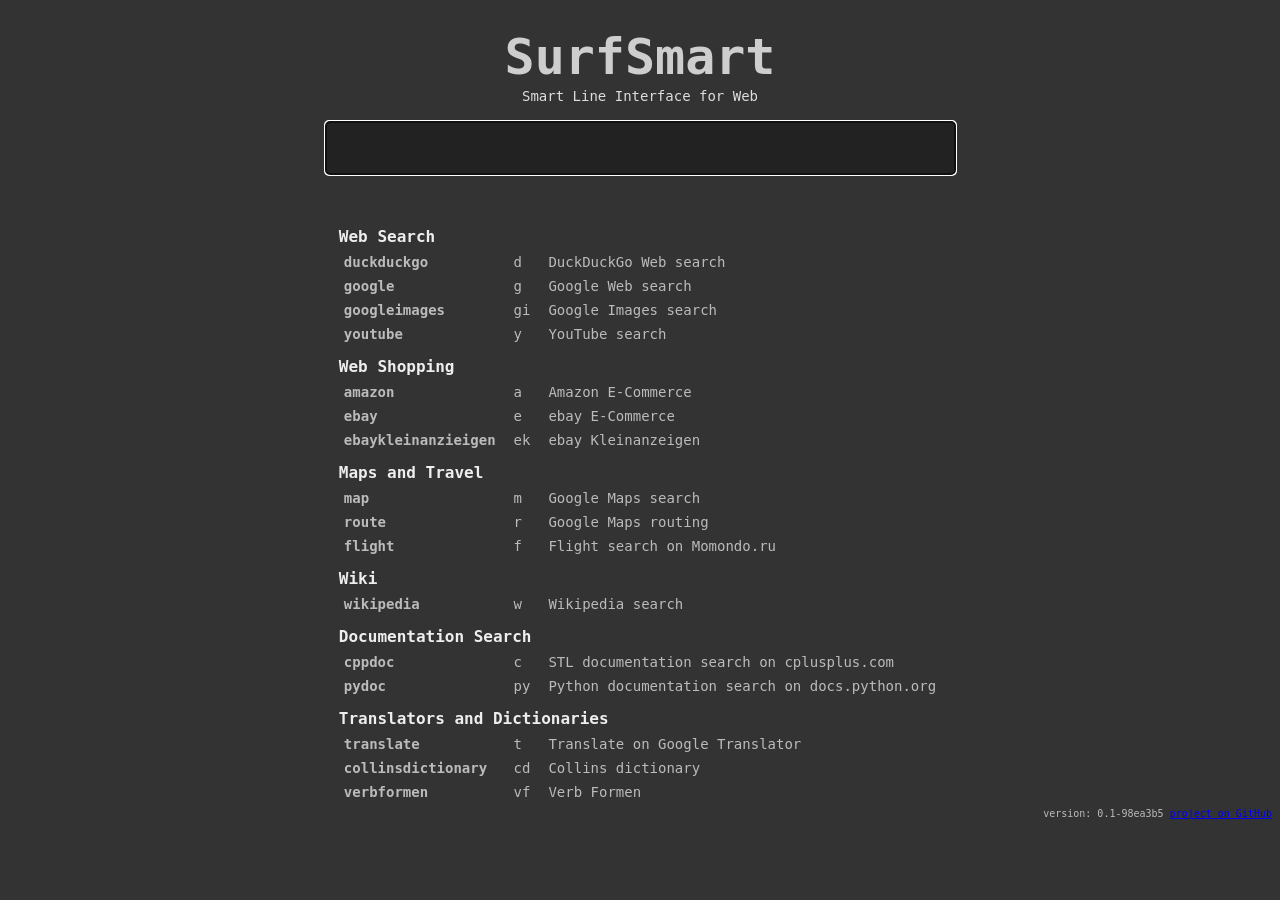
<file: surfsmart-dark.html>
<!DOCTYPE html>
<html>
<head>
  <meta charset="utf-8"/>
  <title>SurfSmart: Smart Line Interface for Web</title>
</head>

<body>
  <link rel="stylesheet" href="external/jquery-ui-1.11.4.custom/jquery-ui.dark-theme.css"/>
  <link rel="stylesheet" href="style-dark-theme.css"/>
  <link rel="icon" href="sm-icon.png"/>

  <script src="external/jquery-1.12.3.js"></script>
  <script src="external/jquery-ui-1.11.4.custom/jquery-ui.min.js"></script>
  <script src="external/datejs/date.js"></script>
  <script src="generated/airports.js"></script>
  <script src="generated/google-translate-languages.js"></script>
  <script src="generated/version.js"></script>
  <script src="main.js"></script>

  <div>

  <h1>SurfSmart</h1>
  <p>Smart Line Interface for Web</p>
 
  <div class="form-outer">
    <div class="form">
      <input type="text" name="query" id="queryInput" autofocus/>
      <!--button type="button" onclick="alert('Hello world!')">Go</button-->
    </div>
    <div id="service-help"></div>
  </div>

  <div id="outer">
  <div class="help">
    <table id="help-table"></table>
    <table id="help-table-fallback">
      <tr><td class="service-name">duckduckgo</td><td>d</td><td>DuckDuckGo Web search</td></tr>
      <tr><td class="service-name">google</td><td>g</td><td>Google Web search</td></tr>
      <tr><td class="service-name">googleimages</td><td>gi</td><td>Google Images search</td></tr>
      <tr><td class="service-name">youtube</td><td>y</td><td>YouTube search</td></tr>
      <tr><td class="service-name">map</td><td>m</td><td>Google Maps search</td></tr>
      <tr><td class="service-name">route</td><td>r</td><td>Routing in Google Maps</td></tr>
      <tr><td class="service-name">flight</td><td>f</td><td>Flight search in Momondo.com</td></tr>
      <tr class="not-implemented"><td class="service-name">hotel</td><td>ho</td><td>Hotel search in Booking.com</td></tr>
      <tr class="not-implemented"><td class="service-name">car</td><td></td><td>Car rental search in Momondo.com</td></tr>
      <tr><td class="service-name">wikipedia</td><td>w</td><td>Wikipedia search</td></tr>
      <tr class="not-implemented"><td class="service-name">papersearch</td><td>ps</td><td>Scientific literature search in<br/>csxstatic.ist.psu.edu</td></tr>

      <tr><td class="service-name">cppdoc</td><td>c</td><td>STL documentation search in cplusplus.com</td></tr>
      <tr class="not-implemented"><td class="service-name">weather</td><td>wt</td><td>Weather search in AccuWeather.com</td></tr>

      <tr class="not-implemented"><td class="meta-service-name">history</td><td>h</td><td>Search in history</td></tr>
    </table>
  </div>
  </div>

  <div id="footer">
    <span id="versionSpan"></span>
    <span><a href="https://github.com/btv2018/surfsmart">project on GitHub</a></span>
  </div>
  
  </div>
</body>
</html>
</file>
<file: style.css>
body {
    background-color: #f2f2f2;
    font-family: "Lucida Console", Monaco, monospace;
    font-size: 14px;
}

h1 {
    color: #444444;
    text-align: center;
    font-size: 50px;
    padding: 20px 1px 1px 1px;
    margin: 0px;
}

p {
    color: #666666;
    text-align: center;
    padding: 1px 1px 1px 1px;
    margin: 0px;
}

#outer {
  width: 100%;
  text-align: center;
}
div.form {
    text-align: center;
    padding: 8px 1px 1px 1px;
}
div.form-outer {
    text-align: center;
}
div#service-help {
/*    text-align: left; */
    padding: 8px;
    height: 15px;
}

div.help {
    display: inline-block;
    text-align: left;
}

td {
    vertical-align: top;
}

td.service-name {
    font-weight: bold;
}

tr.service-category {
    font-weight: bold;
    font-size: 16px;
    color: #555555;
    margin: 40px;
}

tr.not-implemented {
    color: #bbbbbb;
}

td.meta-service-name {
    font-weight: bold;
    padding: 8px;
}

td {
    padding: 3px 8px;
}

th {
    padding: 10px 3px 3px 3px;
}

input {
    width: 50%;
    padding: 12px 20px;
    margin: 8px 0;
    display: inline-block;
    border: 1px solid #ccc;
    border-radius: 4px;
    box-sizing: border-box;
    font-size: 24px;
    text-align: center;
}


.help-message-input {
    font-style: italic;
}

#footer {
    text-align: right;
    font-size: 10px;
    vertical-align: bottom;
}
</file>
<file: style-dark-theme.css>
body {
    background-color: #333333;
    font-family: "Lucida Console", Monaco, monospace;
    font-size: 14px;
}

h1 {
    color: #cecece;
    text-align: center;
    font-size: 50px;
    padding: 20px 1px 1px 1px;
    margin: 0px;
}

p {
    color: #dddddd;
    text-align: center;
    padding: 1px 1px 1px 1px;
    margin: 0px;
}

#outer {
  width: 100%;
  text-align: center;
}

div {
		color: #bbbbbb;
}

div.form {
    text-align: center;
    padding: 8px 1px 1px 1px;
}
div.form-outer {
    text-align: center;
}
div#service-help {
/*    text-align: left; */
    padding: 8px;
    height: 15px;
}

div.help {
    display: inline-block;
    text-align: left;
}

td {
    vertical-align: top;
}

td.service-name {
    font-weight: bold;
}

tr.service-category {
    font-weight: bold;
    font-size: 16px;
    color: #eeeeee;
    margin: 40px;
}

tr.not-implemented {
    color: #eeeeee;
}

td.meta-service-name {
    font-weight: bold;
    padding: 8px;
}

td {
    padding: 3px 8px;
}

th {
    padding: 10px 3px 3px 3px;
}

input {
    width: 50%;
    padding: 12px 20px;
    margin: 8px 0;
    display: inline-block;
    border: 1px solid #ccc;
    border-radius: 4px;
    box-sizing: border-box;
    font-size: 24px;
    text-align: center;
		color: #eeeeee;
		background: #222222;
}


.help-message-input {
    font-style: italic;
}

#footer {
    text-align: right;
    font-size: 10px;
    vertical-align: bottom;
}
</file>
